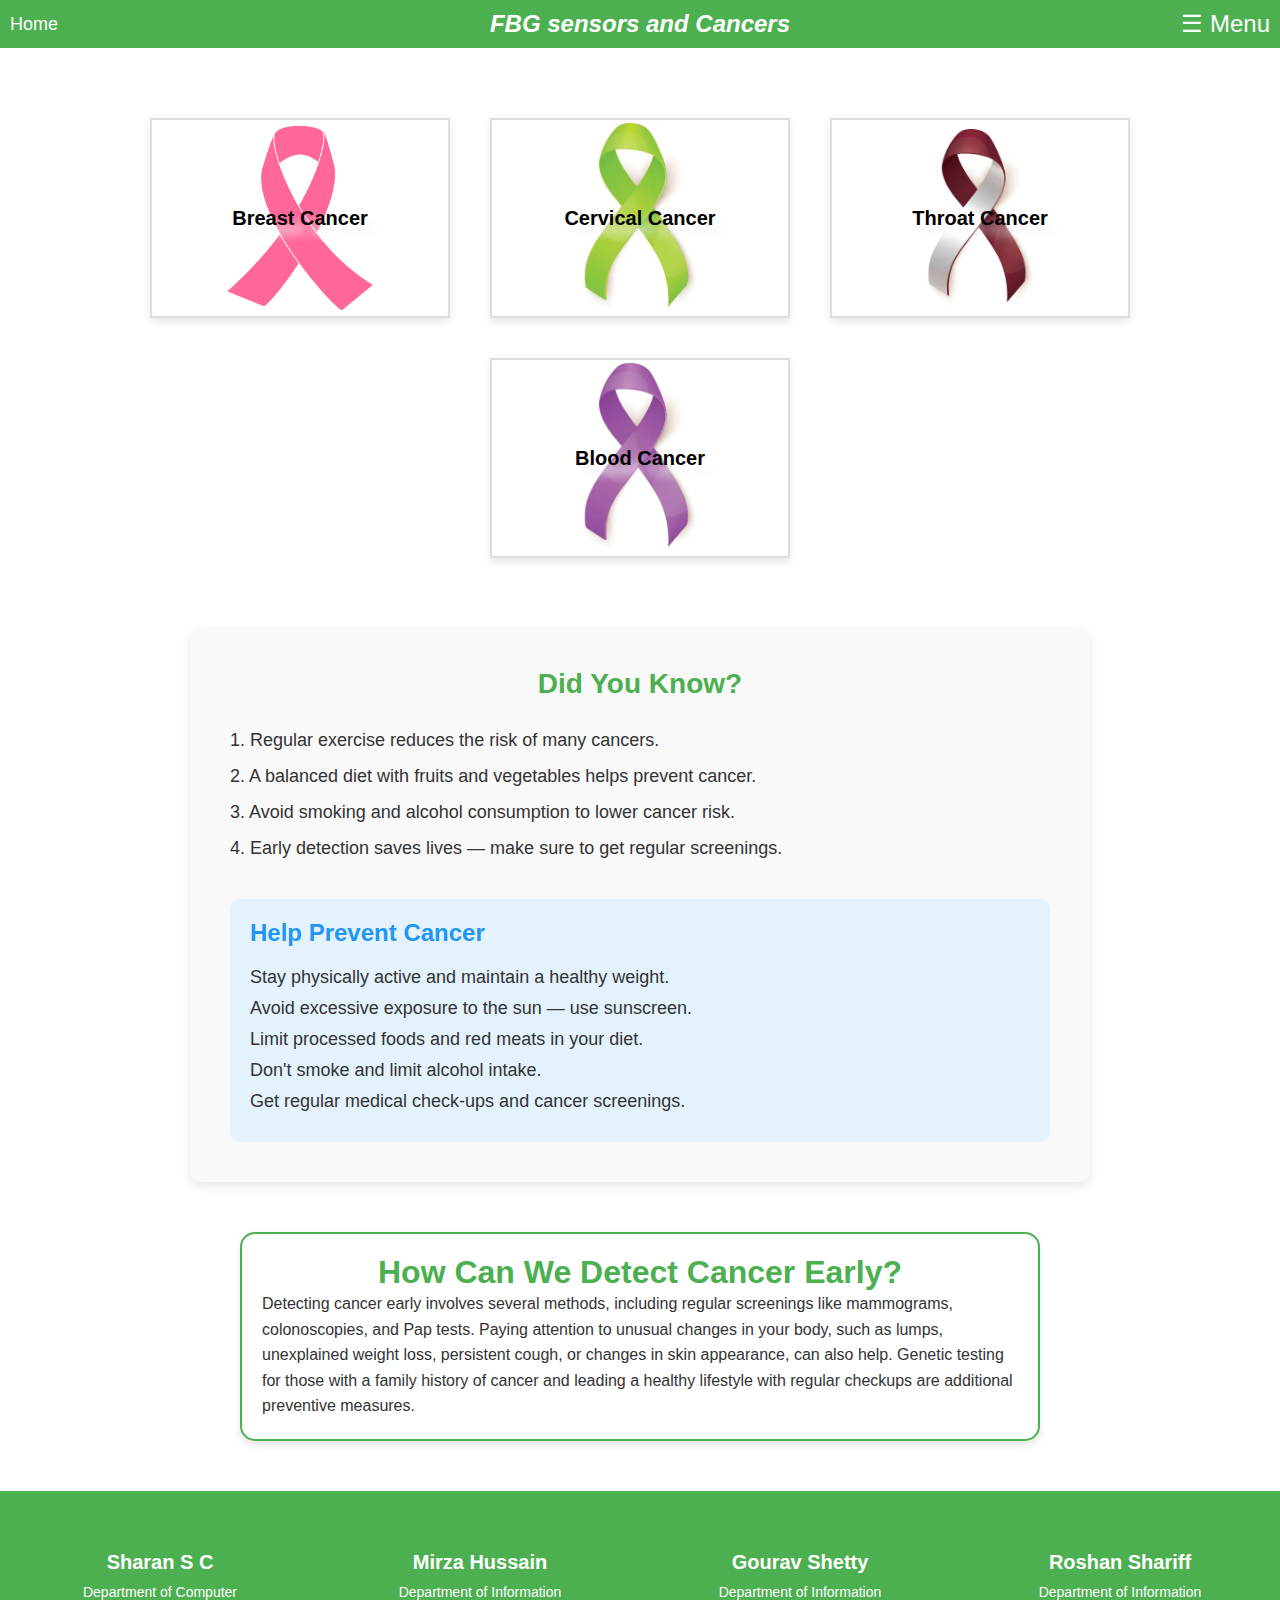
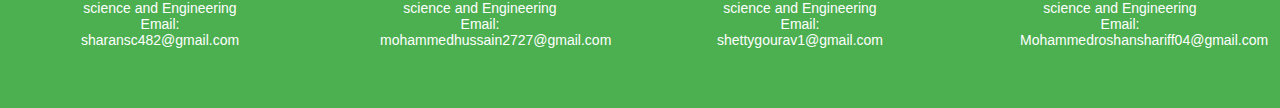
<file: index.html>
<!DOCTYPE html>
<html lang="en">
<head>
    <meta charset="UTF-8">
    <meta name="viewport" content="width=device-width, initial-scale=1.0">
    <link rel="stylesheet" href="style.css">
    <title>Detection of cancer</title>
</head>
<body>
    <div id="nav-container">
        <nav class="navbar">
            <div class="nav-left">
                <a href="#" class="home-btn">Home</a>
            </div>
            <div class="nav-center">
                <h1><i>FBG sensors and Cancers</i></h1>
            </div>
            <div class="nav-right">
                <button class="menu-btn" onclick="openMenu()">☰ Menu</button>
            </div>
        </nav>
    
        <div id="side-menu" class="side-menu">
            <a href="javascript:void(0)" class="close-btn" onclick="closeMenu()">&times;</a>
            <a href="chatbot/chatbot/chat.html">Help</a>
            <a href="consult.html">Consultancy</a>
            <a href="web.html">Body Mass Index</a>
        </div>
    </div>
    <div id="mid">
        <div class="container">
            <div class="box" onclick="location.href='breastcancer.html'" id="breastBox">
                <h2>Breast Cancer</h2>
            </div>
            <div class="box" onclick="location.href='cervicalcancer.html'" id="cervicalBox">
                <h2>Cervical Cancer</h2>
            </div>
            <div class="box" onclick="location.href='throatcancer.html'" id="throatBox">
                <h2>Throat Cancer</h2>
            </div>
            <div class="box" onclick="location.href='bloodcancer.html'" id="bloodBox">
                <h2>Blood Cancer</h2>
            </div>
        </div>
    </div>
    <div class="fact-block">
        <h2 class="fact-title">Did You Know?</h2>
        <div class="fact-box">
            <p class="fact animate-fade-in">1. Regular exercise reduces the risk of many cancers.</p>
            <p class="fact animate-fade-in">2. A balanced diet with fruits and vegetables helps prevent cancer.</p>
            <p class="fact animate-fade-in">3. Avoid smoking and alcohol consumption to lower cancer risk.</p>
            <p class="fact animate-fade-in">4. Early detection saves lives — make sure to get regular screenings.</p>
        </div>
        <div class="prevention-box animate-slide-in">
            <h3 class="prevention-title">Help Prevent Cancer</h3>
            <ul class="prevention-tips">
                <li>Stay physically active and maintain a healthy weight.</li>
                <li>Avoid excessive exposure to the sun — use sunscreen.</li>
                <li>Limit processed foods and red meats in your diet.</li>
                <li>Don't smoke and limit alcohol intake.</li>
                <li>Get regular medical check-ups and cancer screenings.</li>
            </ul>
        </div>
    </div>

    <a href="fbg.html" id="list">
        <div id="start">
            <h1 id="start-h1">How Can We Detect Cancer Early?</h1>
            <p id="start-p">
              Detecting cancer early involves several methods, including regular screenings like mammograms, colonoscopies, and Pap tests. Paying attention to unusual changes in your body, such as lumps, unexplained weight loss, persistent cough, or changes in skin appearance, can also help. Genetic testing for those with a family history of cancer and leading a healthy lifestyle with regular checkups are additional preventive measures.
            </p>
          </div>
    </a>
    
    <footer class="footer">
        <div class="footer-container">
            <div class="team-member">
                <h3><b>Sharan S C</b></h3>
                <p>Department of Computer science and Engineering</p>
                <p>Email: sharansc482@gmail.com</p>
            </div>
            <div class="team-member">
                <h3><b>Mirza Hussain</b></h3>
                <p>Department of Information science and Engineering</p>
                <p>Email: mohammedhussain2727@gmail.com</p>
            </div>
            <div class="team-member">
                <h3><b>Gourav Shetty</b></h3>
                <p>Department of Information science and Engineering</p>
                <p>Email: shettygourav1@gmail.com</p>
            </div>
            <div class="team-member">
                <h3><b>Roshan Shariff</b></h3>
                <p>Department of Information science and Engineering</p>
                <p>Email: Mohammedroshanshariff04@gmail.com</p>
            </div>
        </div>
    </footer>
    
    <script src="script.js"></script>
</body>
</html>
</file>
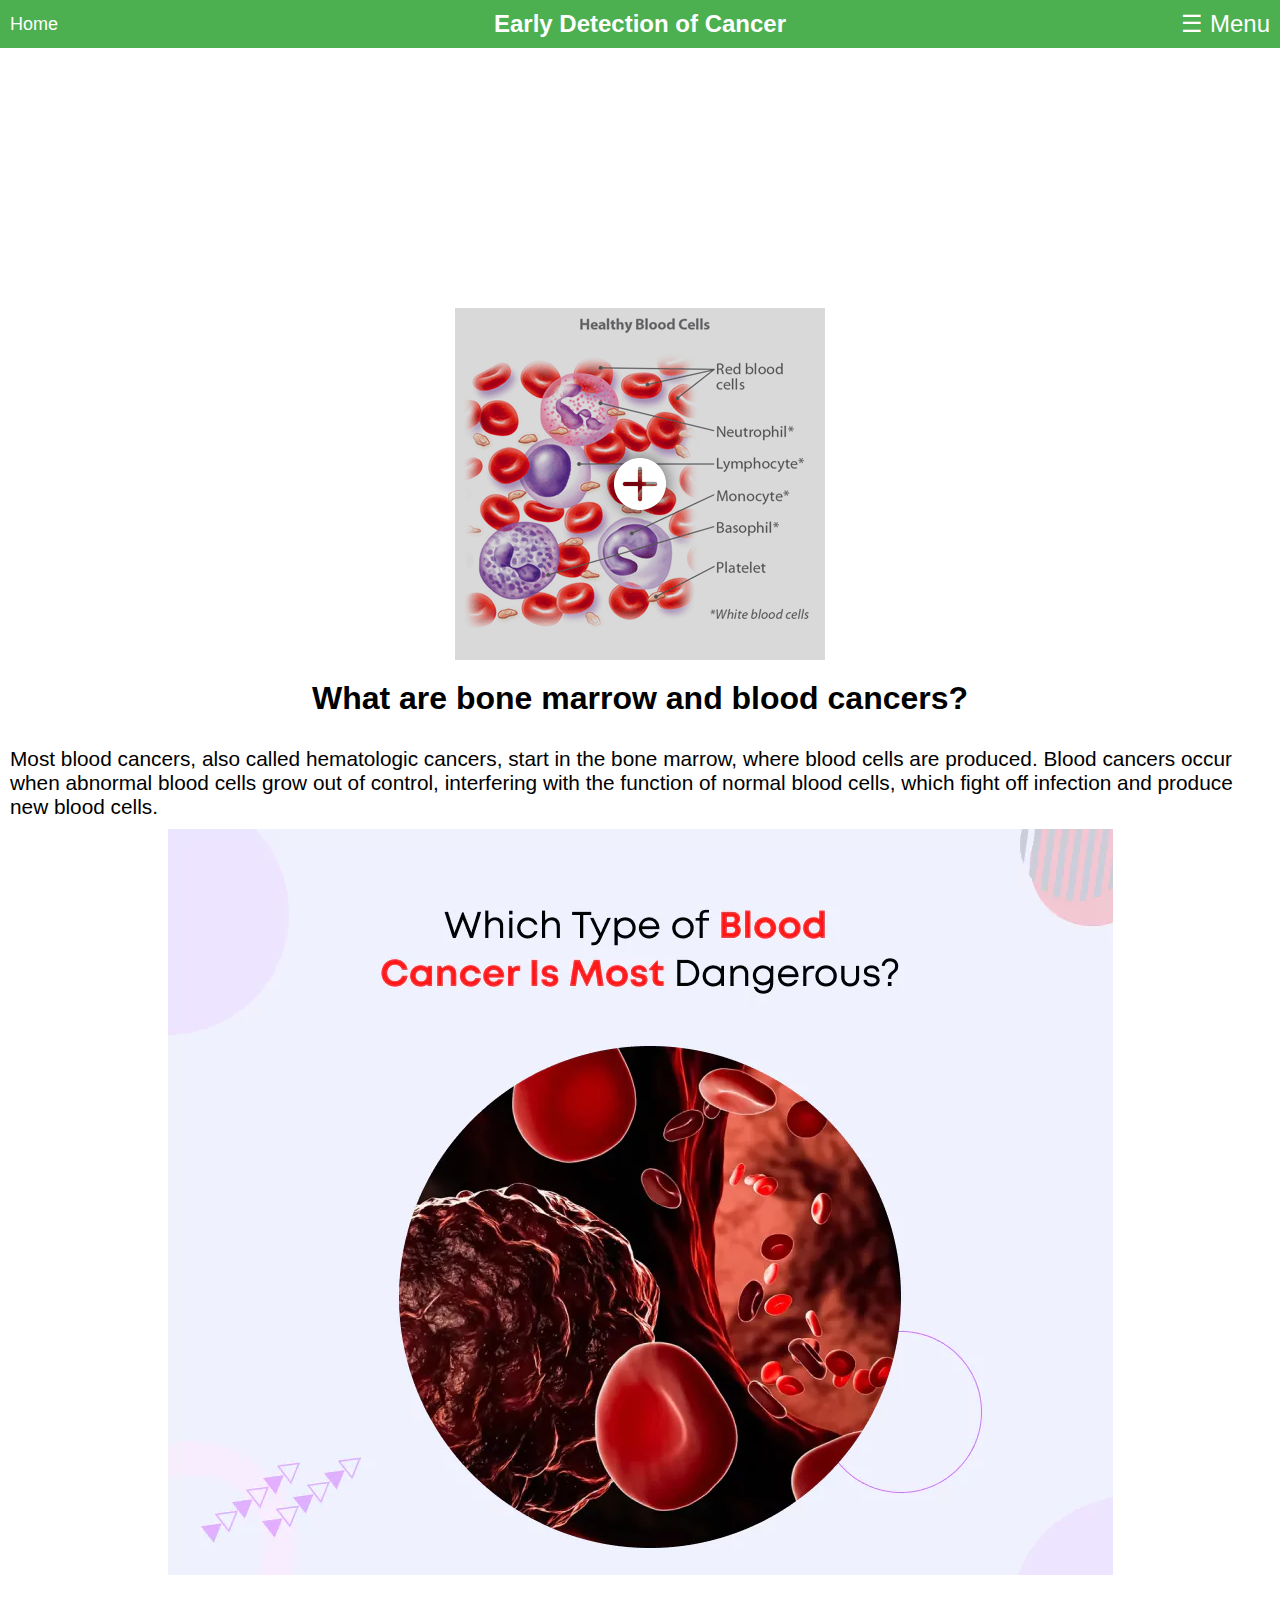
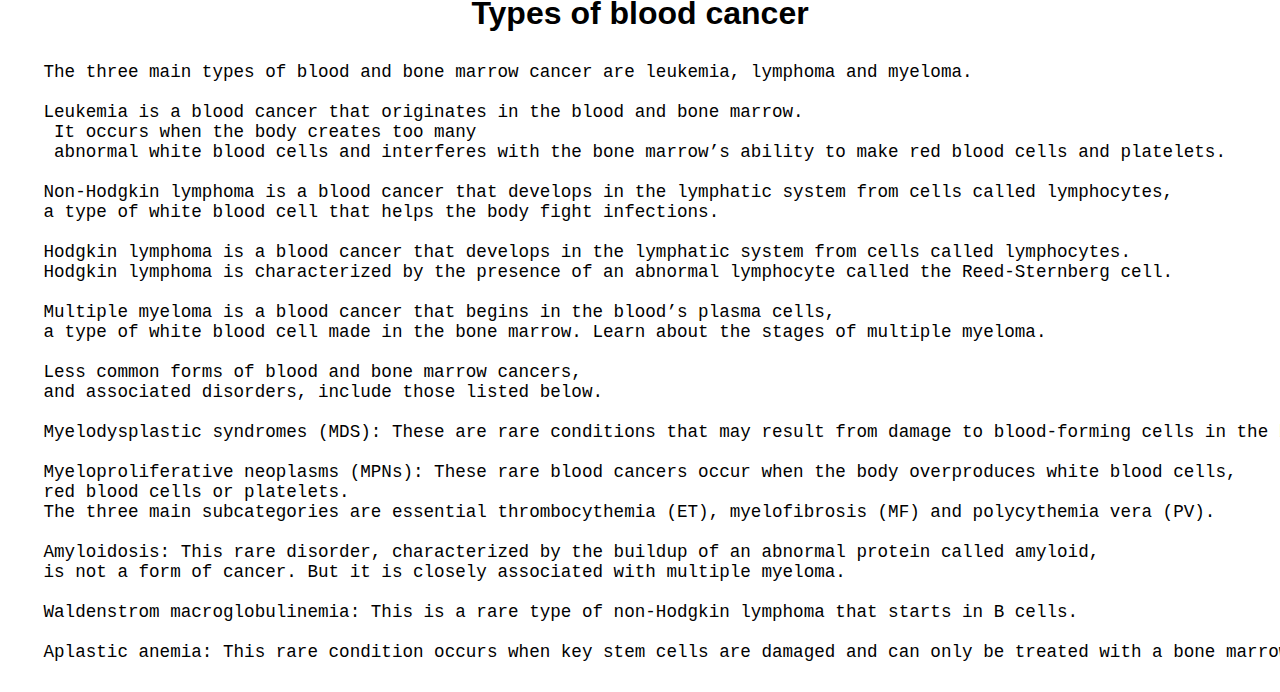
<file: bloodcancer.html>
<!DOCTYPE html>
<html lang="en">
<head>
    <meta charset="UTF-8">
    <meta name="viewport" content="width=device-width, initial-scale=1.0">
    <title>Breast Cancer</title>
    <link rel="stylesheet" href="style1.css">
</head>
<body>
    <nav class="navbar">
        <div class="nav-left">
            <a href="index.html" class="home-btn">Home</a>
        </div>
        <div class="nav-center">
            <h1>Early Detection of Cancer</h1>
        </div>
        <div class="nav-right">
            <button class="menu-btn" onclick="openMenu()">☰ Menu</button>
        </div>
    </nav>

    <div id="side-menu" class="side-menu">
        <a href="javascript:void(0)" class="close-btn" onclick="closeMenu()">&times;</a>
        <a href="#">Help</a>
        <a href="#">Consultancy</a>
        <a href="web.html">Body Mass Index</a>
    </div>

    <div class="content">
        <h2 class="animate-slide-in">blood Cancer Information</h2>
        <p class="animate-fade-in">blood cancer is the most common cancer among women worldwide. It occurs when cells in the breast grow out of control...</p>
        <p class="animate-fade-in">Some common signs include lumps in the breast, changes in the shape or size of the breast, and skin changes...</p>
        <p class="animate-fade-in">Early detection through regular screenings such as mammograms can save lives. Treatment options include surgery, radiation, chemotherapy, and hormonal therapy...</p>
    </div>
    <section id="b1">
        <img src="images/bc.png" id="mammo">
         <h1 id="t2">What are bone marrow and blood cancers?</h1>
            <p>Most blood cancers, also called hematologic cancers, start in the bone marrow,
                 where blood cells are produced.
                  Blood cancers occur when abnormal blood cells grow out of control,
                interfering with the function of normal blood cells, 
                which fight off infection and produce new blood cells.</p>
        </section>
        <section id="b2">
            <img src="images/bcd.webp">
            <h1>Types of blood cancer</h1>
            <pre>
                The three main types of blood and bone marrow cancer are leukemia, lymphoma and myeloma.
                
                Leukemia is a blood cancer that originates in the blood and bone marrow.
                 It occurs when the body creates too many 
                 abnormal white blood cells and interferes with the bone marrow’s ability to make red blood cells and platelets.
                
                Non-Hodgkin lymphoma is a blood cancer that develops in the lymphatic system from cells called lymphocytes, 
                a type of white blood cell that helps the body fight infections.
                
                Hodgkin lymphoma is a blood cancer that develops in the lymphatic system from cells called lymphocytes. 
                Hodgkin lymphoma is characterized by the presence of an abnormal lymphocyte called the Reed-Sternberg cell.
                
                Multiple myeloma is a blood cancer that begins in the blood’s plasma cells, 
                a type of white blood cell made in the bone marrow. Learn about the stages of multiple myeloma.
                
                Less common forms of blood and bone marrow cancers, 
                and associated disorders, include those listed below.
                
                Myelodysplastic syndromes (MDS): These are rare conditions that may result from damage to blood-forming cells in the bone marrow.
                
                Myeloproliferative neoplasms (MPNs): These rare blood cancers occur when the body overproduces white blood cells,
                red blood cells or platelets. 
                The three main subcategories are essential thrombocythemia (ET), myelofibrosis (MF) and polycythemia vera (PV).
                
                Amyloidosis: This rare disorder, characterized by the buildup of an abnormal protein called amyloid, 
                is not a form of cancer. But it is closely associated with multiple myeloma.
                
                Waldenstrom macroglobulinemia: This is a rare type of non-Hodgkin lymphoma that starts in B cells.
                
                Aplastic anemia: This rare condition occurs when key stem cells are damaged and can only be treated with a bone marrow transplant
            </pre>
        </section>
    <script src="script.js"></script>
</body>
</html>
</file>
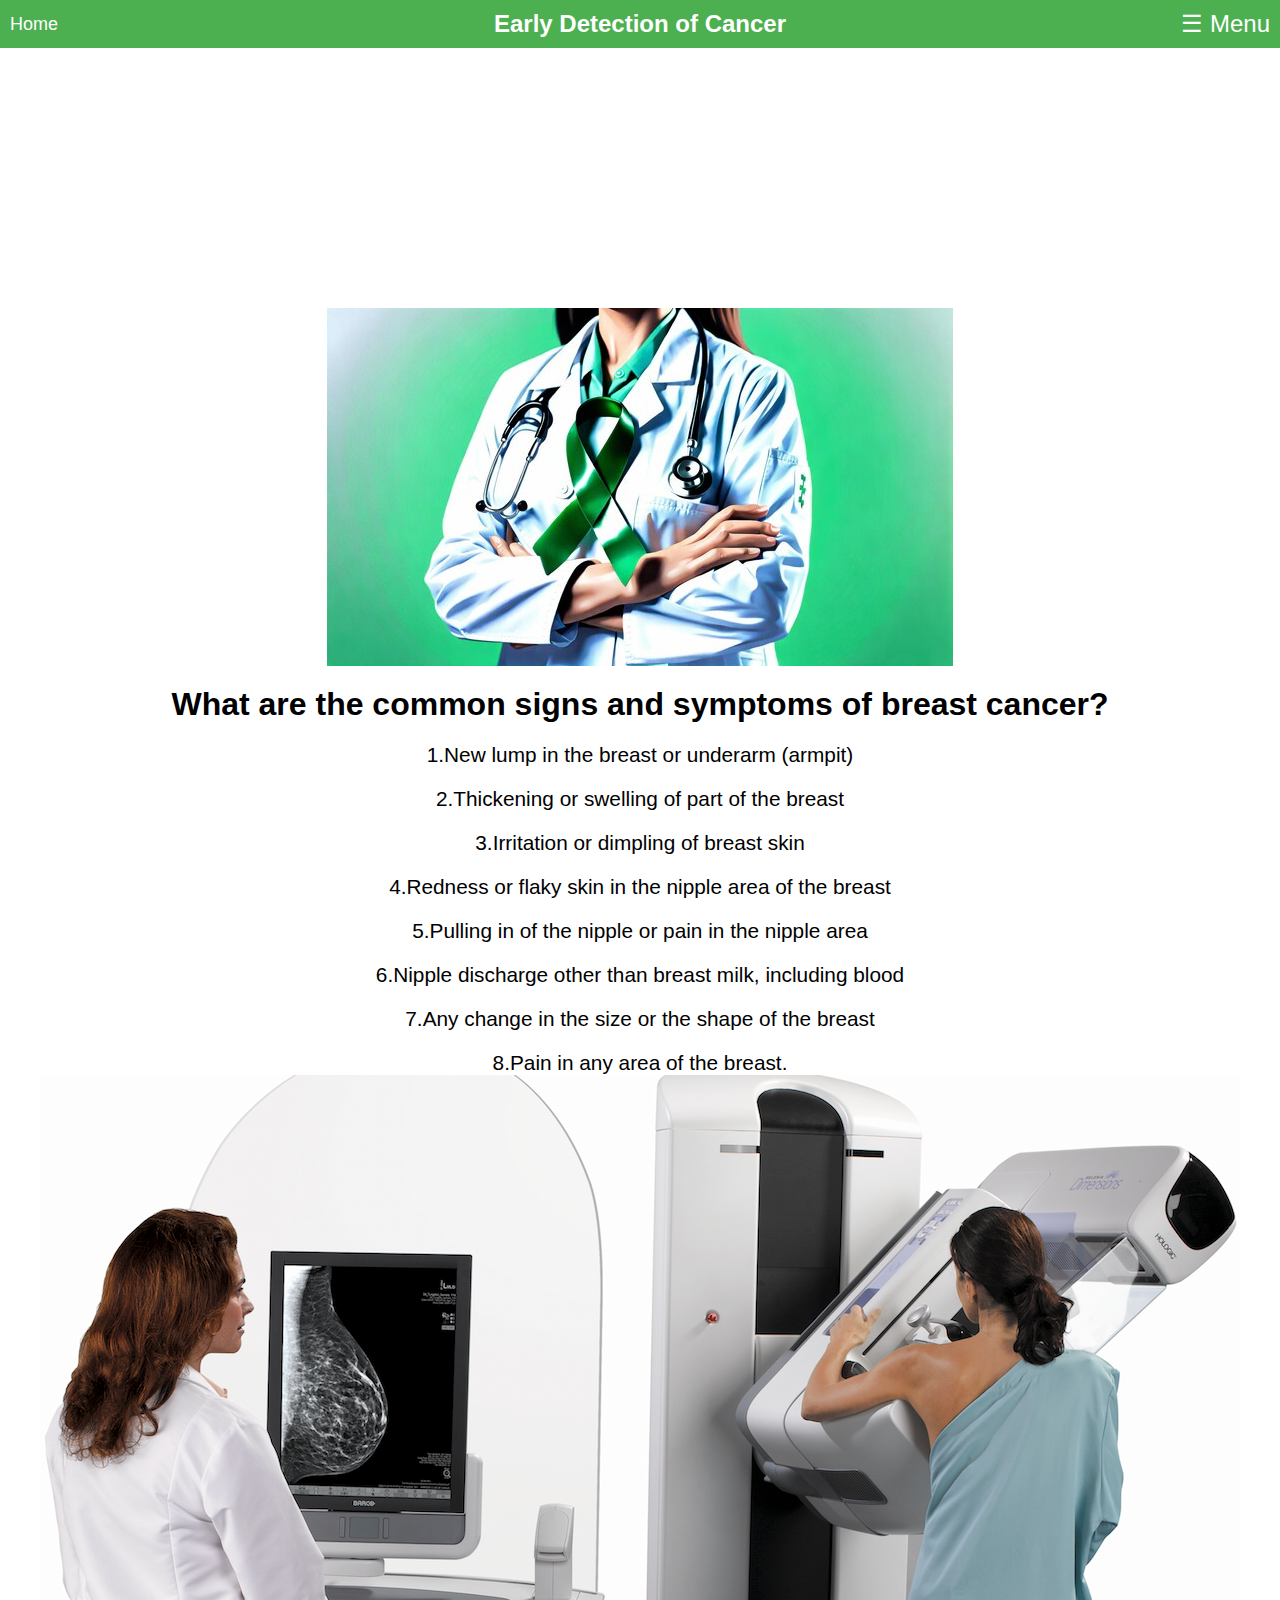
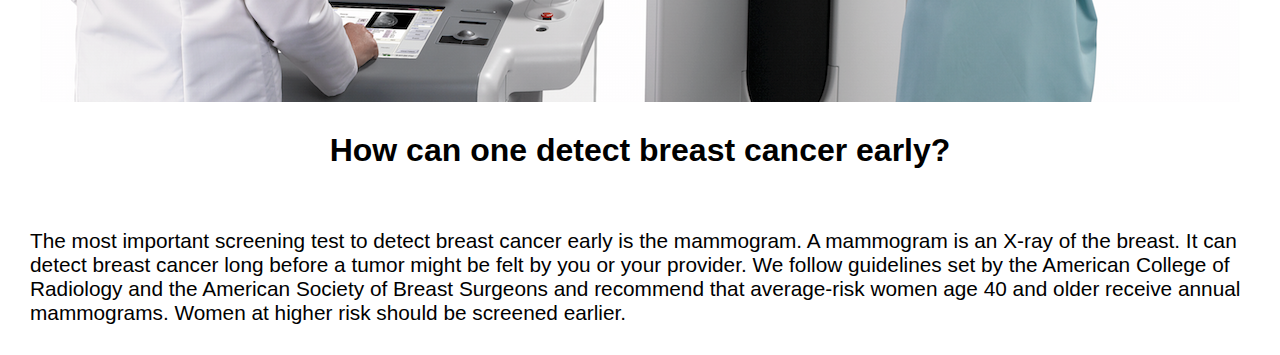
<file: breastcancer.html>
<!DOCTYPE html>
<html lang="en">
<head>
    <meta charset="UTF-8">
    <meta name="viewport" content="width=device-width, initial-scale=1.0">
    <title>Breast Cancer</title>
    <link rel="stylesheet" href="style1.css">
</head>
<body>
    <nav class="navbar">
        <div class="nav-left">
            <a href="index.html" class="home-btn">Home</a>
        </div>
        <div class="nav-center">
            <h1>Early Detection of Cancer</h1>
        </div>
        <div class="nav-right">
            <button class="menu-btn" onclick="openMenu()">☰ Menu</button>
        </div>
    </nav>

    <div id="side-menu" class="side-menu">
        <a href="javascript:void(0)" class="close-btn" onclick="closeMenu()">&times;</a>
        <a href="#">Help</a>
        <a href="#">Consultancy</a>
        <a href="web.html">Body Mass index</a>
    </div>

    <div class="content">
        <h2 class="animate-slide-in">Breast Cancer Information</h2>
        <p class="animate-fade-in">Breast cancer is the most common cancer among women worldwide. It occurs when cells in the breast grow out of control...</p>
        <p class="animate-fade-in">Some common signs include lumps in the breast, changes in the shape or size of the breast, and skin changes...</p>
        <p class="animate-fade-in">Early detection through regular screenings such as mammograms can save lives. Treatment options include surgery, radiation, chemotherapy, and hormonal therapy...</p>
    </div>
    <section id="s1">
    <img src="images/GandW.jpg" id="ribbon">
     <h1 id="t1">What are the common signs and symptoms of breast cancer?</h1>
        <p>1.New lump in the breast or underarm (armpit)</p>
        <p>2.Thickening or swelling of part of the breast</p>
        <p>3.Irritation or dimpling of breast skin</p>
        <p>4.Redness or flaky skin in the nipple area of the breast</p>
        <p>5.Pulling in of the nipple or pain in the nipple area</p>
        <p>6.Nipple discharge other than breast milk, including blood</p>
        <p>7.Any change in the size or the shape of the breast</p>
        <p>8.Pain in any area of the breast.</p>
    </section>
    <section id="s2">
        <img src="images/maamogram.png" id="mammo">
         <h1 id="t2">How can one detect breast cancer early?</h1>
            <p>The most important screening test to detect breast cancer early is the mammogram. 
                A mammogram is an X-ray of the breast. 
                It can detect breast cancer long before a tumor might be felt by you or your provider. 
                We follow guidelines set by 
                the American College of Radiology and 
                the American Society of Breast Surgeons and recommend that average-risk 
                women age 40 and older receive annual mammograms. Women at higher risk should be screened earlier.</p>
        </section>
    <script src="script.js"></script>
</body>
</html>
</file>
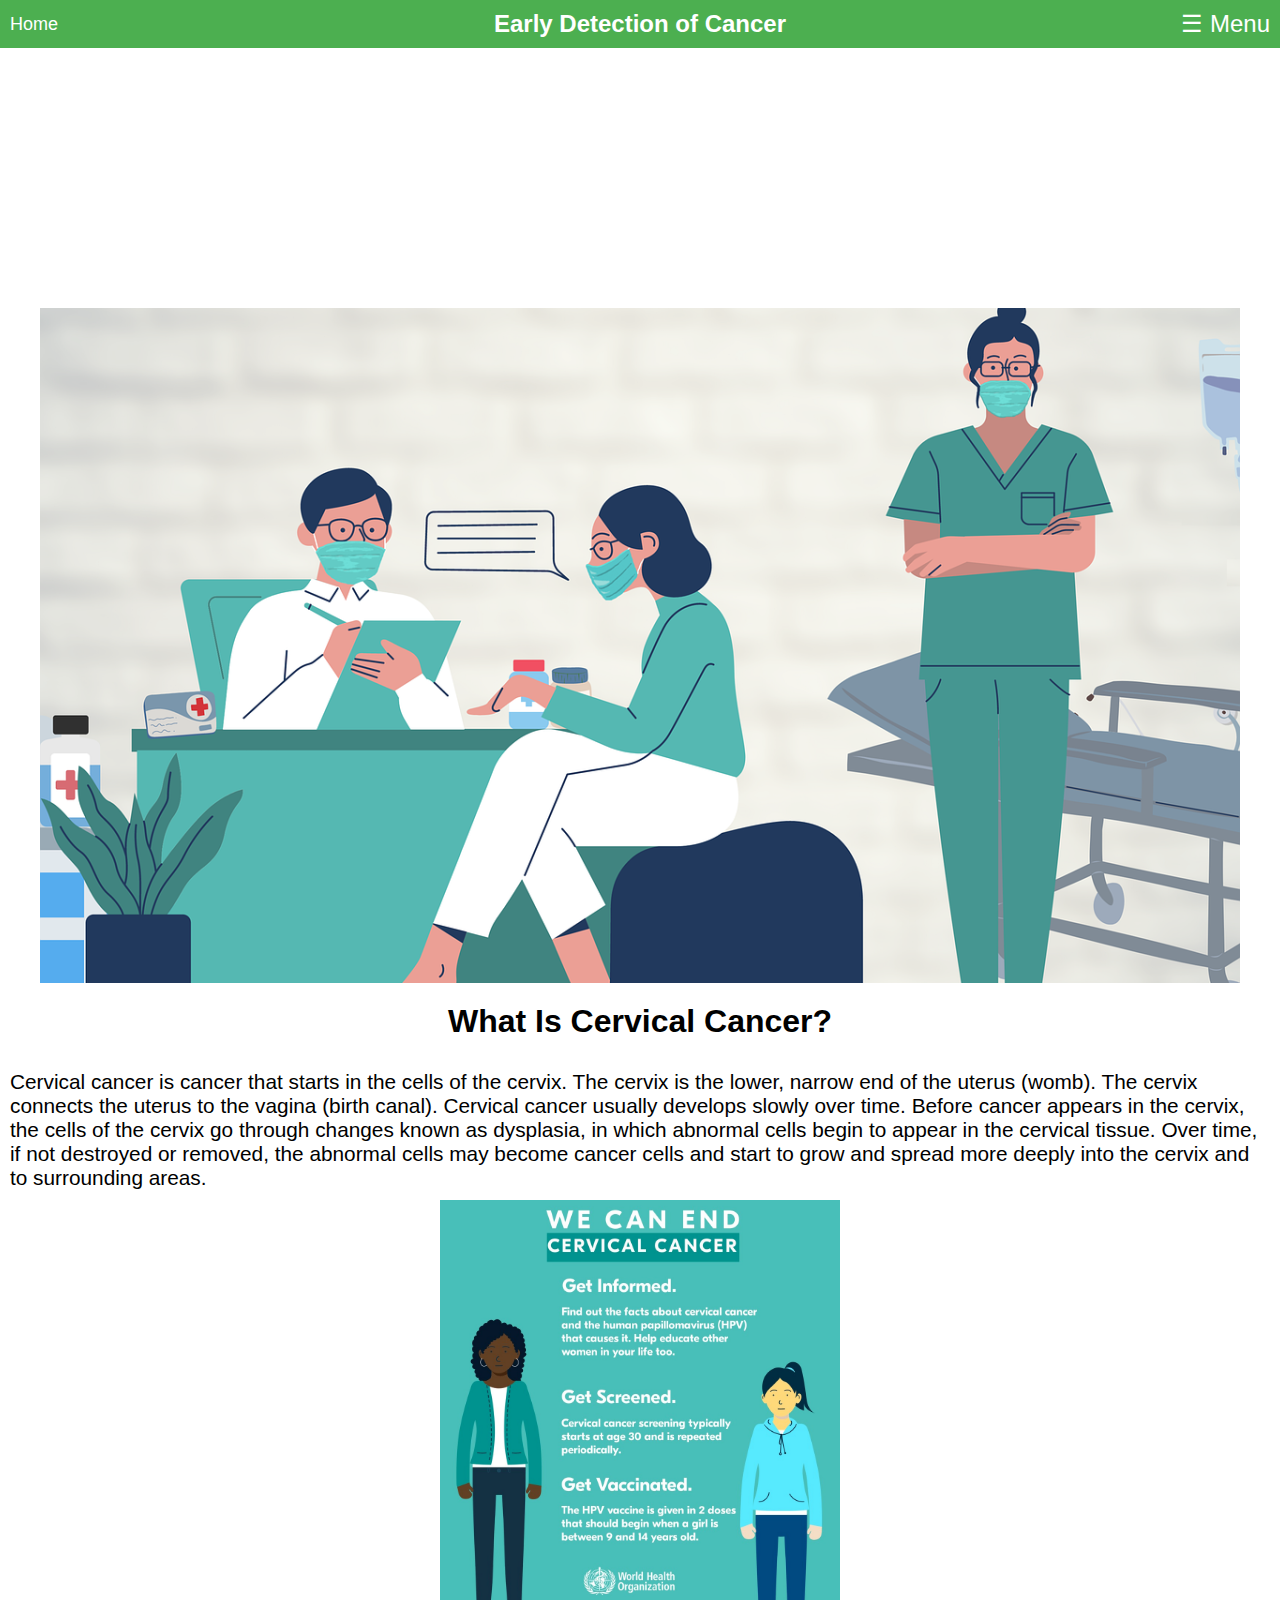
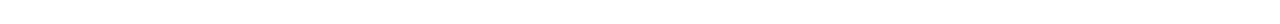
<file: cervicalcancer.html>
<!DOCTYPE html>
<html lang="en">
<head>
    <meta charset="UTF-8">
    <meta name="viewport" content="width=device-width, initial-scale=1.0">
    <title>Breast Cancer</title>
    <link rel="stylesheet" href="style1.css">
</head>
<body>
    <nav class="navbar">
        <div class="nav-left">
            <a href="index.html" class="home-btn">Home</a>
        </div>
        <div class="nav-center">
            <h1>Early Detection of Cancer</h1>
        </div>
        <div class="nav-right">
            <button class="menu-btn" onclick="openMenu()">☰ Menu</button>
        </div>
    </nav>

    <div id="side-menu" class="side-menu">
        <a href="javascript:void(0)" class="close-btn" onclick="closeMenu()">&times;</a>
        <a href="#">Help</a>
        <a href="#">Consultancy</a>
        <a href="web.html">Body Mass Index</a>
    </div>

    <div class="content">
        <h2 class="animate-slide-in">Cervical Cancer Information</h2>
        <p class="animate-fade-in">cervical cancer is the most common cancer among women worldwide. It occurs when cells in the breast grow out of control...</p>
        <p class="animate-fade-in">Some common signs include lumps in the breast, changes in the shape or size of the breast, and skin changes...</p>
        <p class="animate-fade-in">Early detection through regular screenings such as mammograms can save lives. Treatment options include surgery, radiation, chemotherapy, and hormonal therapy...</p>
    </div>
    <section id="c1">
        <img src="images/cC.png" id="ribbon">
         <h1 id="t1">What Is Cervical Cancer?</h1>
            <p>Cervical cancer is cancer that starts in the cells of the cervix. The cervix is the lower, narrow end of the uterus (womb). The cervix connects the uterus to the vagina (birth canal). Cervical cancer usually develops slowly over time. Before cancer appears in the cervix, the cells of the cervix go through changes known as dysplasia, in which abnormal cells begin to appear in the cervical tissue. Over time, if not destroyed or removed, the abnormal cells may become cancer cells and start to grow and spread more deeply into the cervix and to surrounding areas.</p>
        </section>
        <section id="c2">
            <a href="images/awareCC.jpg"><img src="images/awareCC.jpg" id="ribbon"></a>
            </section>
    <script src="script.js"></script>
</body>
</html>
</file>
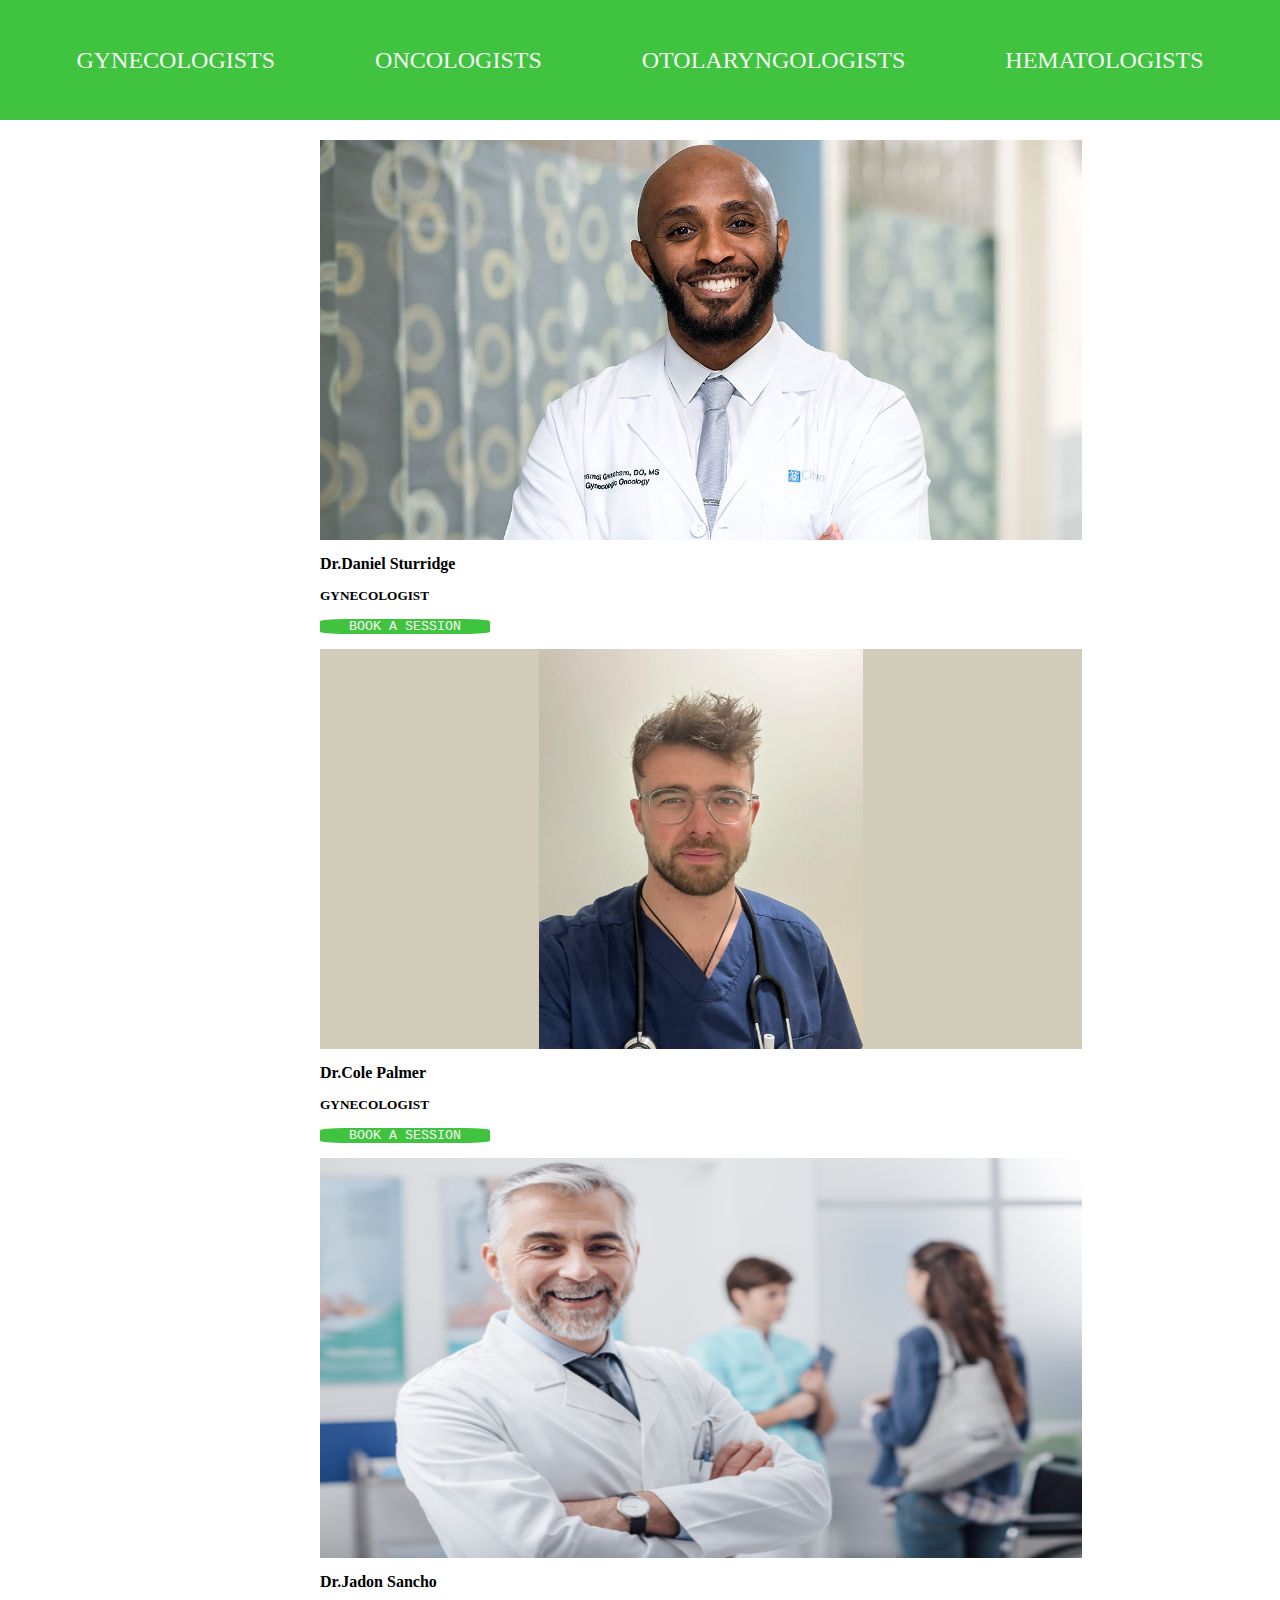
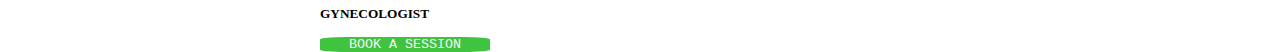
<file: consult.html>
<!DOCTYPE html>
<html lang="en">
<head>
    <meta charset="UTF-8">
    <meta name="viewport" content="width=device-width, initial-scale=1.0">
    <title>Doctors</title>
    <link rel="stylesheet" href="consult.css">
</head>
<body>
    <header>
        <nav>GYNECOLOGISTS</nav>
        <nav>ONCOLOGISTS</nav>
        <nav>OTOLARYNGOLOGISTS</nav>
        <nav>HEMATOLOGISTS</nav>
    </header>
    <main>
        <section id="s1">
            <img src="images/Gyna.jpg">
            <h4> Dr.Daniel Sturridge</h4>
            <h5>GYNECOLOGIST</h5>
            <button class="book">BOOK A SESSION</button>

            <img src="images/d1.png">
            <h4> Dr.Cole Palmer</h4>
            <h5>GYNECOLOGIST</h5>
            <button class="book">BOOK A SESSION</button>

            <img src="images/d2.jpg">
            <h4> Dr.Jadon Sancho</h4>
            <h5>GYNECOLOGIST</h5>
            <button class="book">BOOK A SESSION</button>

        </section>
        <section id="s2">
            <img src="images/onco.jpg">
            <h4> Dr.Moreno Pepe</h4>
            <h5>ONCOLOGIST</h5>
            <button class="book">BOOK A SESSION</button>

            <img src="images/d3.avif">
            <h4> Dr. Ralp Machio</h4>
            <h5>ONCOLOGIST</h5>
            <button class="book">BOOK A SESSION</button>

            <img src="images/d4.avif">
            <h4> Dr.Jordan Joe </h4>
            <h5>ONCOLOGIST</h5>
            <button class="book">BOOK A SESSION</button>
        </section>
        <section id="s3">
            <img src="images/br.jpg">
            <h4> Dr. George Russel</h4>
            <h5>OTOLARYNGOLOGIST</h5>
            <button class="book">BOOK A SESSION</button>

            <img src="images/d5.jpg">
            <h4> Dr. Markson Robert</h4>
            <h5>OTOLARYNGOLOGIST</h5>
            <button class="book">BOOK A SESSION</button>

            <img src="images/d6.jpg">
            <h4> Dr.Arthur Sherb</h4>
            <h5>OTOLARYNGOLOGIST</h5>
            <button class="book">BOOK A SESSION</button>
        </section>
        <section id="s4">
            <img src="images/tr.jpg">
            <h4> Dr.Stephanie Saturn</h4>
            <h5>HEMATOLOGIST</h5>
            <button class="book">BOOK A SESSION</button>

            <img src="images/d7.jpg">
            <h4> Dr.Jerome Hendel</h4>
            <h5>HEMATOLOGIST</h5>
            <button class="book">BOOK A SESSION</button>

            <img src="images/d8.jpg">
            <h4> Dr.Marco Reus</h4>
            <h5>HEMATOLOGIST</h5>
            <button class="book">BOOK A SESSION</button>
        </section>
    </main>
<script src="consult.js"></script>    
</body>
</html>
</file>
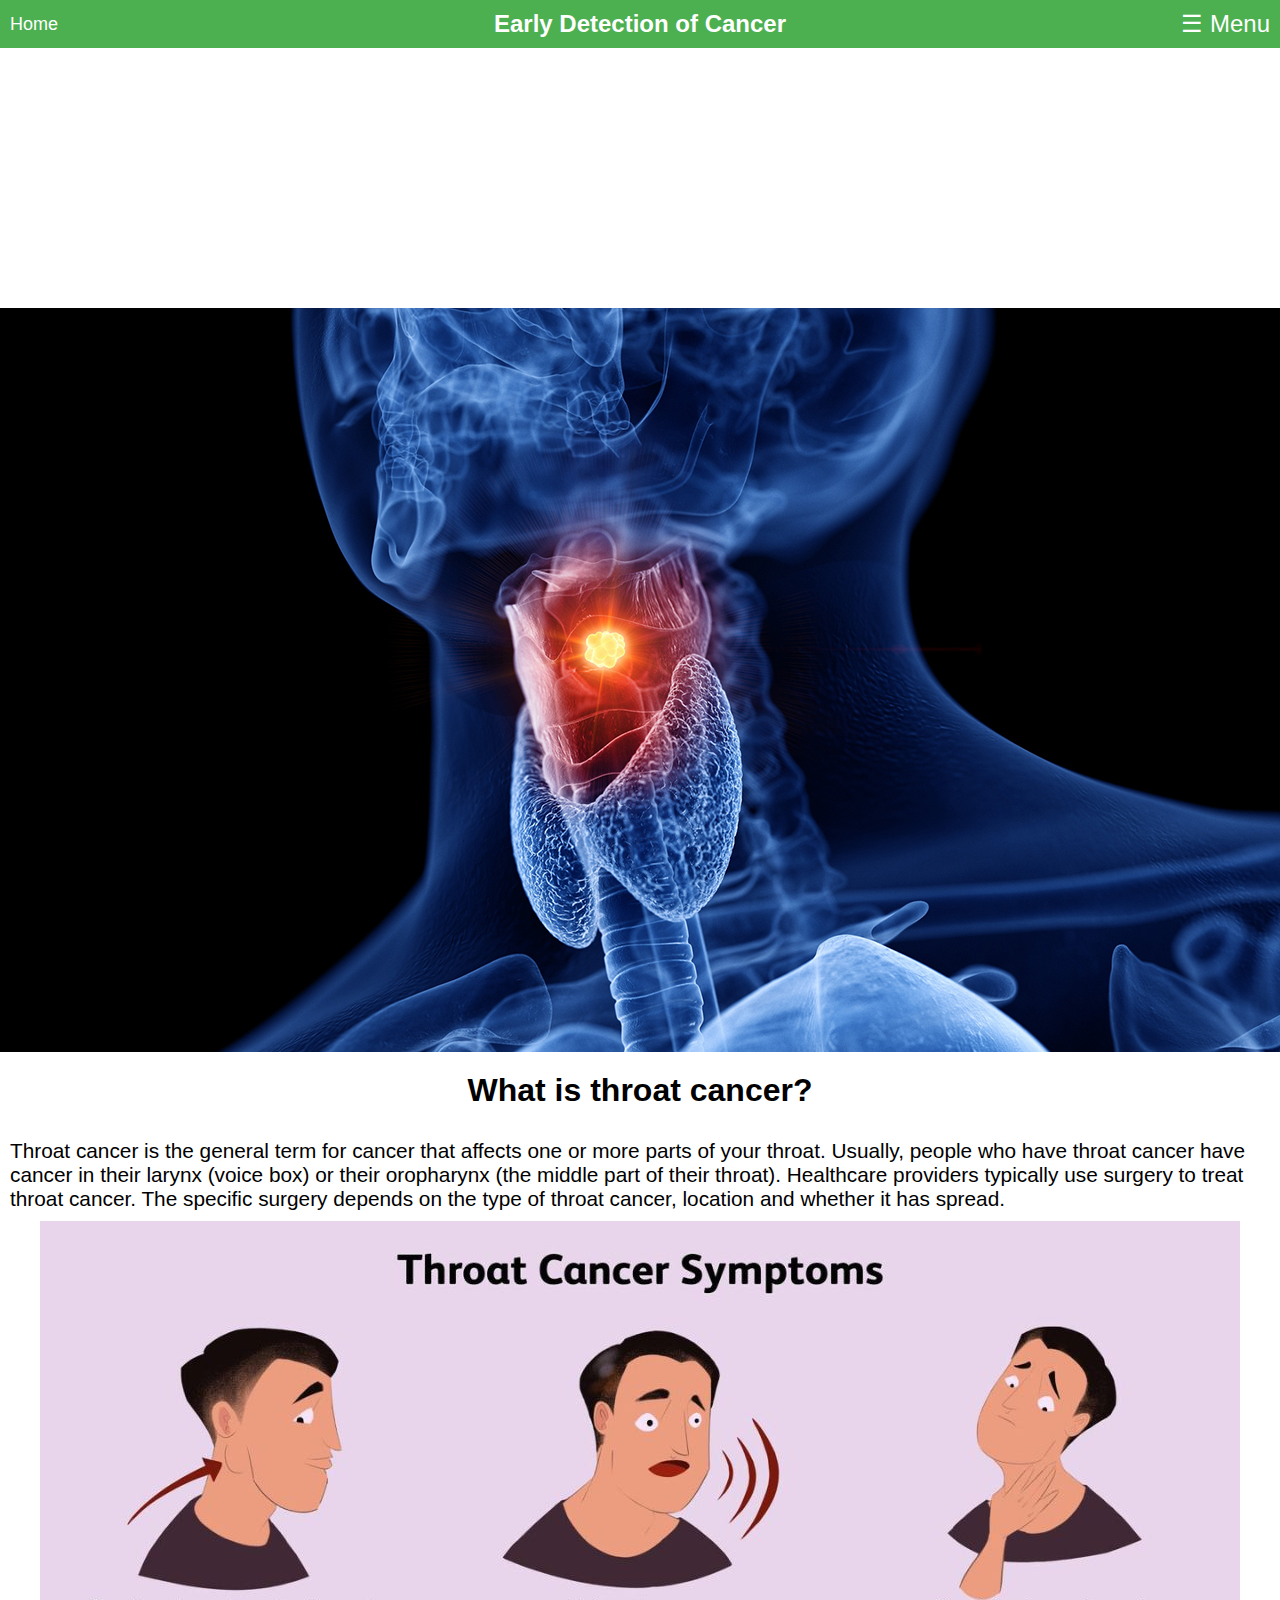
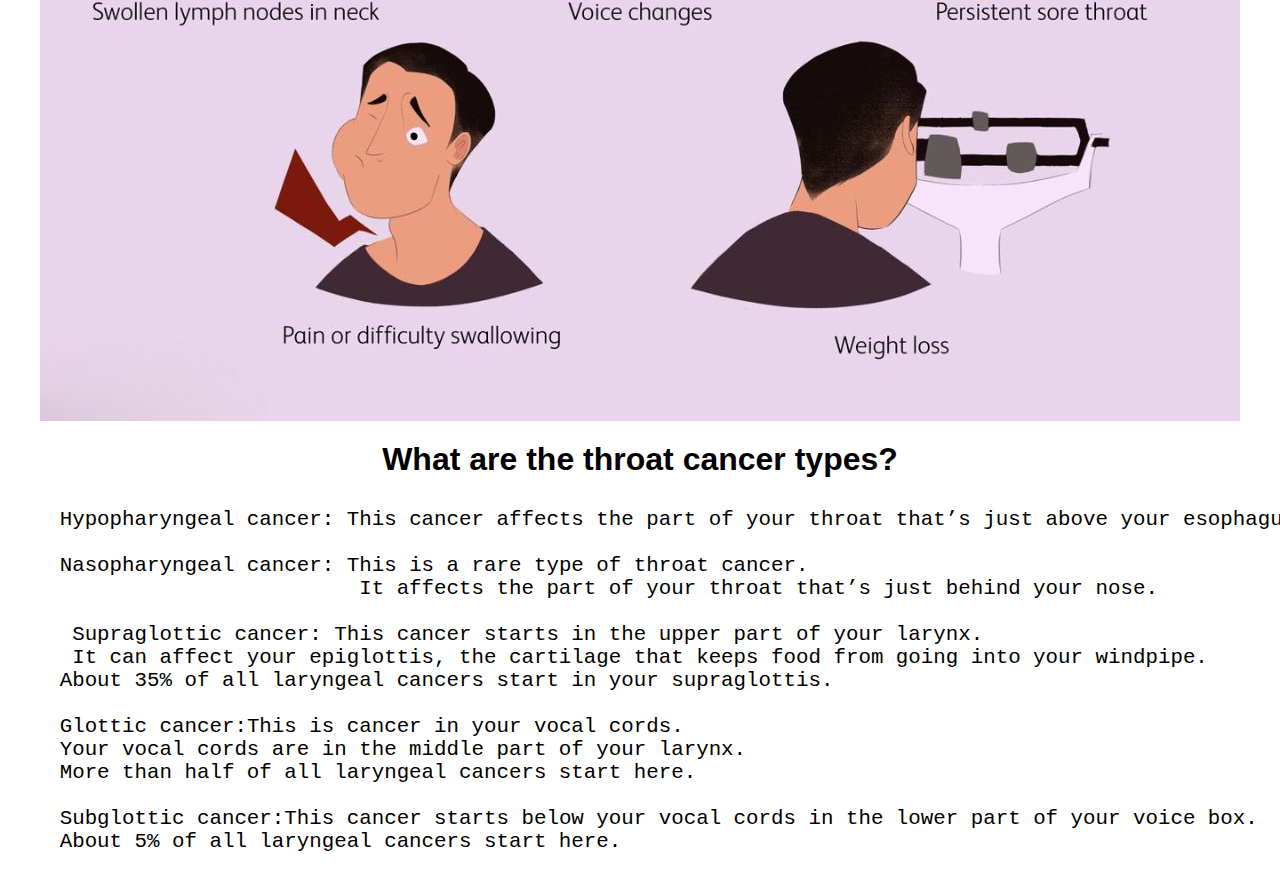
<file: throatcancer.html>
<!DOCTYPE html>
<html lang="en">
<head>
    <meta charset="UTF-8">
    <meta name="viewport" content="width=device-width, initial-scale=1.0">
    <title>Breast Cancer</title>
    <link rel="stylesheet" href="style1.css">
</head>
<body>
    <nav class="navbar">
        <div class="nav-left">
            <a href="index.html" class="home-btn">Home</a>
        </div>
        <div class="nav-center">
            <h1>Early Detection of Cancer</h1>
        </div>
        <div class="nav-right">
            <button class="menu-btn" onclick="openMenu()">☰ Menu</button>
        </div>
    </nav>

    <div id="side-menu" class="side-menu">
        <a href="javascript:void(0)" class="close-btn" onclick="closeMenu()">&times;</a>
        <a href="#">Help</a>
        <a href="#">Consultancy</a>
        <a href="#">About Us</a>
    </div>

    <div class="content">
        <h2 class="animate-slide-in">throat Cancer Information</h2>
        <p class="animate-fade-in">throat cancer is the most common cancer among women worldwide. It occurs when cells in the breast grow out of control...</p>
        <p class="animate-fade-in">Some common signs include lumps in the breast, changes in the shape or size of the breast, and skin changes...</p>
        <p class="animate-fade-in">Early detection through regular screenings such as mammograms can save lives. Treatment options include surgery, radiation, chemotherapy, and hormonal therapy...</p>
    </div>
     
    <section id="th1">
        <img src="images/tt.jpg" id="ribbon">
         <h1 id="t1">What is throat cancer?</h1>
            <p>Throat cancer is the general term for cancer that affects one or more parts of your throat. Usually, people who have throat cancer have cancer in their larynx (voice box) or their oropharynx (the middle part of their throat). Healthcare providers typically use surgery to treat throat cancer. The specific surgery depends on the type of throat cancer, location and whether it has spread.</p>
        </section>
        <section id="th2">
            <img src="images/ttSym.jpg" id="ribbon">
             <h1 id="t1">What are the throat cancer types?</h1>
                <pre>
                    <b>Hypopharyngeal cancer:</b> This cancer affects the part of your throat that’s just above your esophagus and windpipe.

                    <b>Nasopharyngeal cancer:</b> This is a rare type of throat cancer.
                                            It affects the part of your throat that’s just behind your nose.

                     <b>Supraglottic cancer:</b> This cancer starts in the upper part of your larynx.
                     It can affect your epiglottis, the cartilage that keeps food from going into your windpipe.
                    About 35% of all laryngeal cancers start in your supraglottis.

                    <b>Glottic cancer:</b>This is cancer in your vocal cords. 
                    Your vocal cords are in the middle part of your larynx. 
                    More than half of all laryngeal cancers start here.
                    
                    <b>Subglottic cancer:</b>This cancer starts below your vocal cords in the lower part of your voice box. 
                    About 5% of all laryngeal cancers start here.</pre>
            </section>
    <script src="script.js"></script>
</body>
</html>
</file>
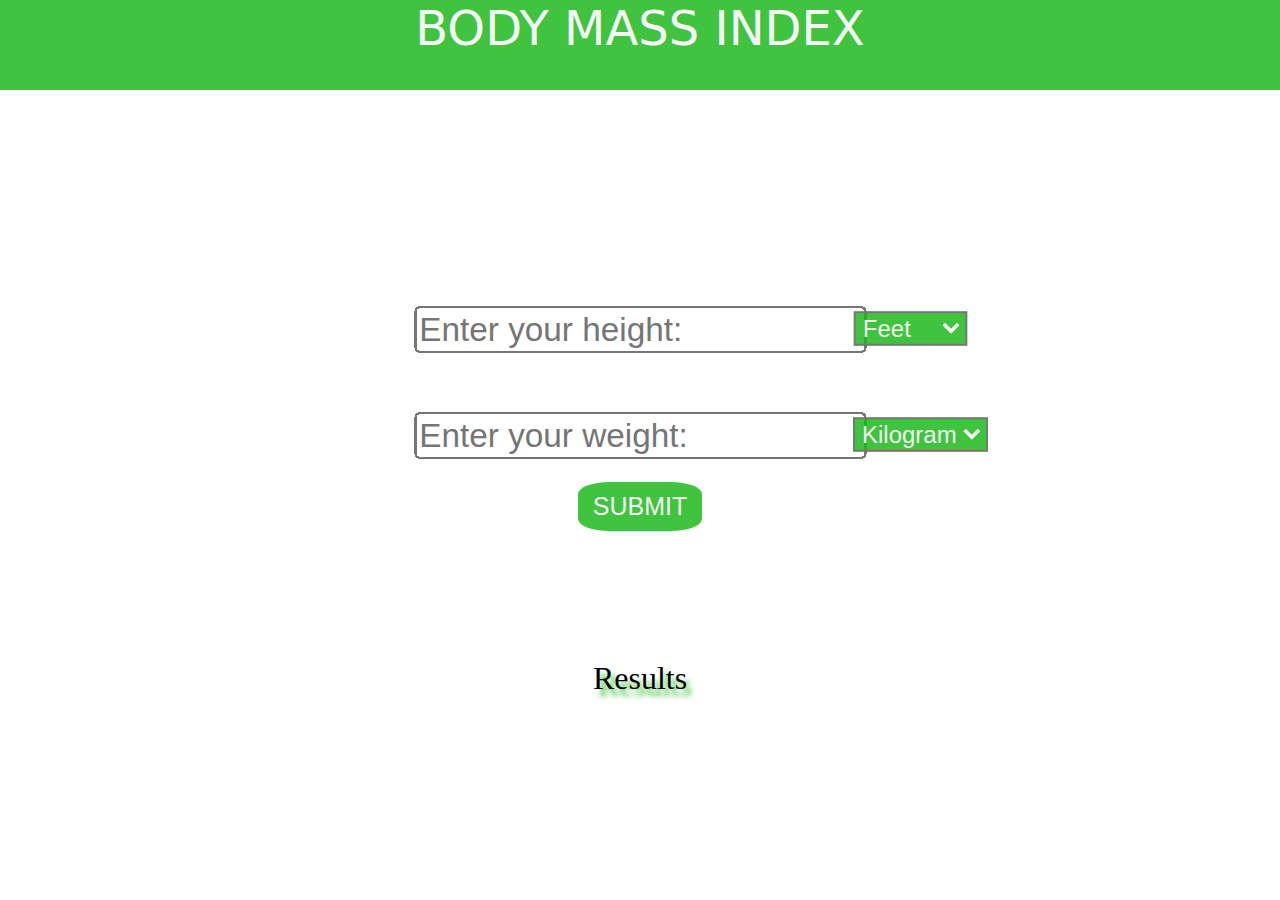
<file: web.html>
<!DOCTYPE html>
<html lang="en">
<head>
    <meta charset="UTF-8">
    <meta name="viewport" content="width=device-width, initial-scale=1.0">
    <title>Body Mass Index</title>
    <link rel="stylesheet" href="web.css">
</head>
<body>
    <header> BODY MASS INDEX</header>
    <main>
        <input type="number" class="bmi" placeholder="Enter your height:" required>
        <select id="heightStatus">
            <option>
                 Feet
            </option>
            <option>
                Meters
            </option>
        </select>
        <br>
        <input type="number" class="bmi" placeholder="Enter your weight:" required>
        <select id="weightStatus">
            <option>
                Kilogram
            </option>
            <option>
                Pounds
            </option>
        </select>
        <br>
        <button id="results">SUBMIT</button>
    </main>
    <div id="conclusion">
        Results
    </div>
<script src="web.js"></script>    
</body>
</html>
</file>
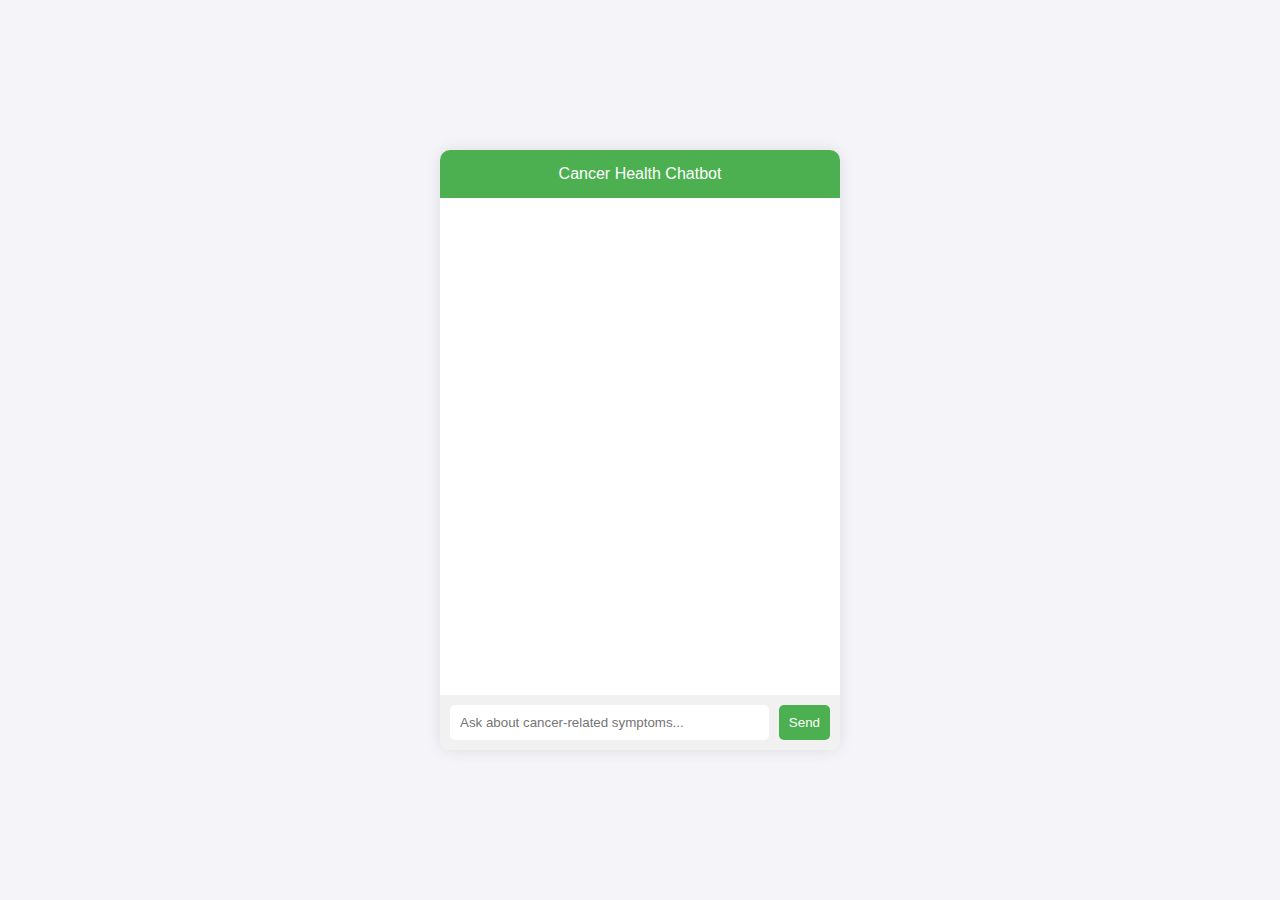
<file: chatbot/chatbot/chat.html>
<!DOCTYPE html>
<html lang="en">
<head>
    <meta charset="UTF-8">
    <meta name="viewport" content="width=device-width, initial-scale=1.0">
    <title>Cancer Health Chatbot</title>
    <link rel="stylesheet" href="chat.css">
</head>
<body>

<div class="chat-container">
    <div class="chat-header">
        Cancer Health Chatbot
    </div>
    <div class="chat-messages" id="chatMessages">
        <!-- Messages will be appended here -->
    </div>
    <div class="chat-input">
        <input type="text" id="userInput" placeholder="Ask about cancer-related symptoms...">
        <button onclick="sendMessage()">Send</button>
    </div>
</div>

<script src="chat.js"></script>
</body>
</html>
</file>
<file: style.css>
* {
    margin: 0;
    padding: 0;
    box-sizing: border-box;
}

body {
    font-family: Arial, sans-serif;
}

.navbar {
    display: flex;
    justify-content: space-between;
    align-items: center;
    background-color: #4CAF50;
    padding: 10px;
}

.nav-left, .nav-right {
    width: 25%;
}

.nav-center {
    width: 50%;
    text-align: center;
}

.nav-right {
    text-align: right; /* Ensures the menu button is at the extreme right */
}

.navbar h1 {
    color: white;
    font-size: 24px;
}

.home-btn, .menu-btn {
    background-color: transparent;
    border: none;
    color: white;
    font-size: 18px;
    cursor: pointer;
    text-decoration: none;
}

.menu-btn {
    font-size: 24px;
}

.side-menu {
    height: 100%;
    width: 0;
    position: fixed;
    top: 0;
    right: 0;
    background-color: #333;
    overflow-x: hidden;
    transition: 0.5s;
    padding-top: 60px;
}

.side-menu a {
    padding: 8px 32px;
    text-decoration: none;
    font-size: 25px;
    color: white;
    display: block;
    transition: 0.3s;
}

.side-menu a:hover {
    background-color: #575757;
}

.close-btn {
    position: absolute;
    top: 20px;
    right: 25px;
    font-size: 36px;
    color: white;
}

.container {
    display: flex;
    flex-wrap: wrap;
    justify-content: center;
    margin-top: 50px;
}

.box {
    width: 300px;
    height: 200px;
    background-color: #f4f4f4;
    margin: 20px;
    display: flex;
    justify-content: center;
    align-items: center;
    border: 2px solid #ddd;
    box-shadow: 0 4px 8px rgba(0,0,0,0.1);
    transition: transform 0.3s ease, box-shadow 0.3s ease;
    cursor: pointer;
}

.box h2 {
    font-size: 20px;
    color:  hsl(0, 0%, 0%);
    text-shadow: 10px 10px 10px whitesmoke;
}

.box:hover {
    transform: scale(1.1);
    box-shadow: 0 8px 16px rgba(0,0,0,0.2);
}

/* Cancer Facts and Prevention Block */
.fact-block {
    background-color: #f9f9f9;
    padding: 40px;
    margin: 50px auto;
    width: 80%;
    max-width: 900px;
    box-shadow: 0 4px 10px rgba(0, 0, 0, 0.1);
    border-radius: 10px;
    animation: fade-in 2s ease-in-out;
}

.fact-title {
    text-align: center;
    font-size: 28px;
    color: #4CAF50;
    margin-bottom: 30px;
    animation: slide-in 1s ease-out;
}

.fact-box {
    margin-bottom: 40px;
}

.fact {
    font-size: 18px;
    color: #333;
    margin: 15px 0;
    animation: fade-in 1s ease-in-out forwards;
}

.prevention-box {
    background-color: #e3f2fd;
    padding: 20px;
    border-radius: 10px;
    animation: slide-in 1.5s ease-out;
}

.prevention-title {
    font-size: 24px;
    color: #2196F3;
    margin-bottom: 20px;
}

.prevention-tips {
    list-style-type: none;
    padding: 0;
}

.prevention-tips li {
    font-size: 18px;
    color: #333;
    margin-bottom: 10px;
    transition: transform 0.3s ease, background-color 0.3s ease;
}

/* Animation Effects */
@keyframes fade-in {
    from {
        opacity: 0;
    }
    to {
        opacity: 1;
    }
}

@keyframes slide-in {
    from {
        opacity: 0;
        transform: translateX(-100%);
    }
    to {
        opacity: 1;
        transform: translateX(0);
    }
}

/* Hover Animation */
.prevention-tips li:hover {
    background-color: #bbdefb;
    transform: translateX(10px);
}

#start {
    background-color: white;
    border: 2px solid #4CAF50; /* Green border */
    border-radius: 15px;
    padding: 20px;
    max-width: 800px;
    margin: 50px auto;
    box-shadow: 0 4px 8px rgba(0, 0, 0, 0.1);
    animation: fadeIn 1.5s ease-in-out;
  }
  
  #start-h1 {
    color: #4CAF50; /* Green color */
    text-align: center;
    font-family: 'Arial', sans-serif;
    animation: slideDown 1s ease-in-out;
  }
  
  #start-p{
    color: #333; /* Dark text color for readability */
    font-family: 'Arial', sans-serif;
    line-height: 1.6;
    animation: fadeIn 1.5s ease-in-out;
  }
  
  /* Keyframes for animation */
  @keyframes fadeIn {
    from {
      opacity: 0;
    }
    to {
      opacity: 1;
    }
  }
  
  @keyframes slideDown {
    from {
      transform: translateY(-30px);
      opacity: 0;
    }
    to {
      transform: translateY(0);
      opacity: 1;
    }
  }
/* Footer Styling */
.footer {
    background-color: #4CAF50;
    color: white;
    padding: 40px 0;
    text-align: center;
}

.footer-container {
    display: flex;
    justify-content: space-around;
    flex-wrap: wrap;
}

.team-member {
    margin: 20px;
    width: 200px;
}

.team-member h3 {
    font-size: 20px;
    margin-bottom: 10px;
}

.team-member p {
    font-size: 14px;
}

@media (max-width: 768px) {
    .footer-container {
        flex-direction: column;
        align-items: center;
    }

    .team-member {
        width: 100%;
        margin: 20px 0;
    }
}
#list{
text-decoration: none;
}
#breastBox{
    background: url("images/breastCancer.png");
    background-position: center;
    background-repeat: no-repeat;
    background-size:calc(50%);
}
#cervicalBox{
    background: url("images/throat.webp");
    background-position: center;
    background-repeat: no-repeat;
    background-size:calc(64%);
}
#throatBox{
    background: url("images/throat cancer.webp");
    background-position: center;
    background-repeat: no-repeat;
    background-size:calc(60%);
}
#bloodBox{
    background: url("images/Pancreatic-cancer.webp");
    background-position: center;
    background-repeat: no-repeat;
    background-size:calc(64%);
}
</file>
<file: style1.css>
* {
    margin: 0;
    padding: 0;
    box-sizing: border-box;
}

body {
    font-family: Arial, sans-serif;
}

.navbar {
    display: flex;
    justify-content: space-between;
    align-items: center;
    background-color: #4CAF50;
    padding: 10px;
}

.nav-left, .nav-right {
    width: 25%;
}

.nav-center {
    width: 50%;
    text-align: center;
}

.nav-right {
    text-align: right;
}

.navbar h1 {
    color: white;
    font-size: 24px;
}

.home-btn, .menu-btn {
    background-color: transparent;
    border: none;
    color: white;
    font-size: 18px;
    cursor: pointer;
    text-decoration: none;
}

.menu-btn {
    font-size: 24px;
}

.side-menu {
    height: 100%;
    width: 0;
    position: fixed;
    top: 0;
    right: 0;
    background-color: #333;
    overflow-x: hidden;
    transition: 0.5s;
    padding-top: 60px;
}

.side-menu a {
    padding: 8px 32px;
    text-decoration: none;
    font-size: 25px;
    color: white;
    display: block;
    transition: 0.3s;
}

.side-menu a:hover {
    background-color: #575757;
}

.close-btn {
    position: absolute;
    top: 20px;
    right: 25px;
    font-size: 36px;
    color: white;
}

.container {
    display: flex;
    flex-wrap: wrap;
    justify-content: center;
    margin-top: 50px;
}

.box {
    width: 300px;
    height: 200px;
    background-color: #f4f4f4;
    margin: 20px;
    display: flex;
    justify-content: center;
    align-items: center;
    border: 2px solid #ddd;
    box-shadow: 0 4px 8px rgba(0,0,0,0.1);
    transition: transform 0.3s ease, box-shadow 0.3s ease;
    cursor: pointer;
}

.box h2 {
    font-size: 20px;
    color: #333;
}

.box:hover {
    transform: scale(1.1);
    box-shadow: 0 8px 16px rgba(0,0,0,0.2);
}

/* Content animations */
.content {
    margin: 50px auto;
    width: 80%;
    max-width: 900px;
    text-align: left;
}

h2.animate-slide-in {
    animation: slide-in 1s ease-out forwards;
    opacity: 0;
    transform: translateX(-100%);
}

p.animate-fade-in {
    animation: fade-in 1.5s ease-in-out forwards;
    opacity: 0;
    margin-top: 20px;
}

/* Keyframes for animations */
@keyframes slide-in {
    from {
        opacity: 0;
        transform: translateX(-100%);
    }
    to {
        opacity: 1;
        transform: translateX(0);
    }
}

@keyframes fade-in {
    from {
        opacity: 0;
    }
    to {
        opacity: 1;
    }
}
#s1{
    display: flex;
    flex-direction: column;
    justify-content: center;
    align-items: center;
    gap:20px;
    cursor:pointer;
}
#s1 p{
    font-size: 1.3rem;
    font-weight: 100;
    cursor:pointer;
}
#s1 p:hover{
    font-size: 2rem;
    cursor:pointer;
    background-color:  hsla(120, 73%, 42%, 0.845);
    color:whitesmoke;
    cursor:pointer;
}
#s2{
    display: flex;
    flex-direction: column;
    justify-content: center;
    align-items: center;
    gap:30px;
    cursor:pointer;
}
#s2 p{
    font-size: 1.3rem;
    font-weight: 100;
    cursor:pointer;
    margin:30px;
}
#c1{
    display: flex;
    flex-direction: column;
    justify-content: center;
    align-items: center;
    gap:20px;
    cursor:pointer;
}
#c1 p{
    font-size: 1.3rem;
    font-weight: 100;
    margin:10px;
    cursor: pointer;
}
#c2{
    display: flex;
    flex-direction: column;
    justify-content: center;
    align-items: center;
    gap:20px;
    cursor:pointer;
}
#c2 img{
    height:400px;
    margin-bottom:20px;
    cursor:pointer;
}
#th1{
    display: flex;
    flex-direction: column;
    justify-content: center;
    align-items: center;
    gap:20px;
    cursor:pointer;
}
#th1 p{
    font-size: 1.3rem;
    font-weight: 100;
    margin:10px;
    cursor: pointer;
}
#th2{
    display: flex;
    flex-direction: column;
    justify-content: center;
    align-items: center;
    gap:20px;
    cursor:pointer;
}
#th2 pre{
    font-size: 1.3rem;
    font-weight: 100;
    margin:10px;
    cursor: pointer;
}
#th2 pre:hover{
    font-size: 1.5rem;
}
#b1{
    display: flex;
    flex-direction: column;
    justify-content: center;
    align-items: center;
    gap:20px;
    cursor:pointer;
}
#b1 p{
    font-size: 1.3rem;
    font-weight: 100;
    margin:10px;
    cursor: pointer;
}
#b2{
    display: flex;
    flex-direction: column;
    justify-content: center;
    align-items: center;
    gap:20px;
    cursor:pointer;
}
#b2 pre{
    font-size: 1.1rem;
    font-weight: 100;
    margin:10px;
    cursor: pointer;
}
</file>
<file: consult.css>
*{
    margin:0;
    padding:0;
    box-sizing: border-box;
}
body{
    overflow-x: hidden;
}
header{
    height:120px;
    width:100vw;
    display:flex;
    justify-content: center;
    align-items: center;
    gap:100px;
    background-color: hsla(120, 73%, 42%, 0.845);
    color:whitesmoke;
    cursor: pointer;
    margin-bottom:20px;
}
nav{
    font-size: 1.5rem;
}
nav:hover{
    background-color: whitesmoke;
    color:hsla(120, 73%, 42%, 0.845);
    text-align: center;
    transition: 0.40s;
}
main img{
    height:400px;
}
main{
    display: flex;
    height:100vh;
    width:2000%;
    gap:850px;
    margin-left:320px;
}
#s1{
    display: flex;
    flex-direction: column;
    align-items:left;
    gap:15px;
}
#s1 button{
    height:30px;
    width:170px;
    border: none;
    cursor: pointer;
    border-radius: 15%;
    background-color: hsla(120, 73%, 42%, 0.845);
    color:whitesmoke;
    font-family: monospace;
}
#s1 button:hover{
    background-color: hsla(120, 73%, 22%, 0.845);
}
#s1 h4:hover{
font-size:2rem;
cursor:pointer;
transition: 0.35s;
}
#s1 h5:hover{
    font-size:2rem;
    cursor:pointer;
    transition: 0.35s;
    }
    #s2{
        display: flex;
        flex-direction: column;
        align-items:left;
        gap:15px;
    }
    #s2 button{
        height:30px;
        width:170px;
        border: none;
        cursor: pointer;
        border-radius: 15%;
        background-color: hsla(120, 73%, 42%, 0.845);
        color:whitesmoke;
        font-family: monospace;
    }
    #s2 button:hover{
        background-color: hsla(120, 73%, 22%, 0.845);
    }
    #s2 h4:hover{
    font-size:2rem;
    cursor:pointer;
    transition: 0.35s;
    }
    #s2 h5:hover{
        font-size:2rem;
        cursor:pointer;
        transition: 0.35s;
        }
        #s3{
            display: flex;
            flex-direction: column;
            align-items:left;
            gap:15px;
        }
        #s3 button{
            height:30px;
            width:170px;
            border: none;
            cursor: pointer;
            border-radius: 15%;
            background-color: hsla(120, 73%, 42%, 0.845);
            color:whitesmoke;
            font-family: monospace;
        }
        #s3 button:hover{
            background-color: hsla(120, 73%, 22%, 0.845);
        }
        #s3 h4:hover{
        font-size:2rem;
        cursor:pointer;
        transition: 0.35s;
        }
        #s3 h5:hover{
            font-size:2rem;
            cursor:pointer;
            transition: 0.35s;
            }        
            #s4{
                display: flex;
                flex-direction: column;
                align-items:left;
                gap:15px;
            }
            #s4 button{
                height:30px;
                width:170px;
                border: none;
                cursor: pointer;
                border-radius: 15%;
                background-color: hsla(120, 73%, 42%, 0.845);
                color:whitesmoke;
                font-family: monospace;
            }
            #s4 button:hover{
                background-color: hsla(120, 73%, 22%, 0.845);
            }
            #s4 h4:hover{
            font-size:2rem;
            cursor:pointer;
            transition: 0.35s;
            }
            #s4 h5:hover{
                font-size:2rem;
                cursor:pointer;
                transition: 0.35s;
                }
</file>
<file: web.css>
*{
    margin:0;
    padding:0;
    box-sizing: border-box;
}
header{
    text-align: center;
    font-size: 3rem;
    font-family: system-ui, 
    -apple-system, 
    BlinkMacSystemFont, 
    'Segoe UI',
    Roboto,
    Oxygen,
    Ubuntu, Cantarell, 'Open Sans', 'Helvetica Neue', sans-serif;
    background-color: hsla(120, 73%, 42%, 0.845);
    height:90px;
    color:whitesmoke
}
main{
    display: flex;
    flex-direction: column;
    justify-content: center;
    align-items: center;
    flex-wrap: wrap;
    height:80vh;
    width:100vw;
    
}
.bmi{
    transform: scale(2.5);
}
.bmi:nth-child(1){
    position: relative;
    bottom:50px;
}
#heightStatus{
    transform: scale(1.8);
    position:relative;
    bottom:70px;
    left:270px;
    background-color: hsla(120, 73%, 42%, 0.845);
    color:whitesmoke;
}
#weightStatus{
    transform: scale(1.8);
    position:relative;
    bottom:20px;
    left:280px;
    background-color: hsla(120, 73%, 42%, 0.845);
    color:whitesmoke;
}
#results{
    padding:10px 15px;
    border-radius:25%;
    border:none;
    font-size: 25px;
    background-color: hsla(120, 73%, 42%, 0.845);
    color:whitesmoke;
}
#results:hover{
    background-color:hsla(120, 73%, 22%, 0.845)
}
#results:active{
    background-color:hsla(120, 90%, 24%, 0.845);
}
#conclusion{
    text-align: center;
    font-size: 2rem;
    position: relative;
    bottom:150px;
    color:  black;
    text-shadow: 5px 7px 5px hsla(120, 73%, 42%, 0.845);
}
option:hover{
    background-color: red;
}
</file>
<file: chatbot/chatbot/chat.css>
body {
    font-family: Arial, sans-serif;
    background-color: #f4f4f9;
    margin: 0;
    padding: 0;
    display: flex;
    justify-content: center;
    align-items: center;
    height: 100vh;
}

.chat-container {
    width: 400px;
    height: 600px;
    background-color: white;
    border-radius: 10px;
    box-shadow: 0 0 15px rgba(0, 0, 0, 0.1);
    display: flex;
    flex-direction: column;
}

.chat-header {
    padding: 15px;
    background-color: #4CAF50;
    color: white;
    text-align: center;
    border-top-left-radius: 10px;
    border-top-right-radius: 10px;
}

.chat-messages {
    flex: 1;
    padding: 15px;
    overflow-y: scroll;
}

.message {
    margin-bottom: 10px;
    padding: 10px;
    border-radius: 5px;
    max-width: 80%;
}

.user-message {
    background-color: #4CAF50;
    color: white;
    align-self: flex-end;
}

.bot-message {
    background-color: #e0e0e0;
    color: black;
    align-self: flex-start;
}

.chat-input {
    display: flex;
    padding: 10px;
    background-color: #f1f1f1;
    border-bottom-left-radius: 10px;
    border-bottom-right-radius: 10px;
}

.chat-input input {
    flex: 1;
    padding: 10px;
    border: none;
    border-radius: 5px;
    margin-right: 10px;
}

.chat-input button {
    padding: 10px;
    border: none;
    background-color: #4CAF50;
    color: white;
    border-radius: 5px;
    cursor: pointer;
}
.chat-container:hover{
    border: 6px #4CAF50;
    border-radius: 3%;
    transition: 0.35s;
    border-style:dashed;
}
.chat-container:active{
    border: 6px #33b437 groove;
}
</file>
